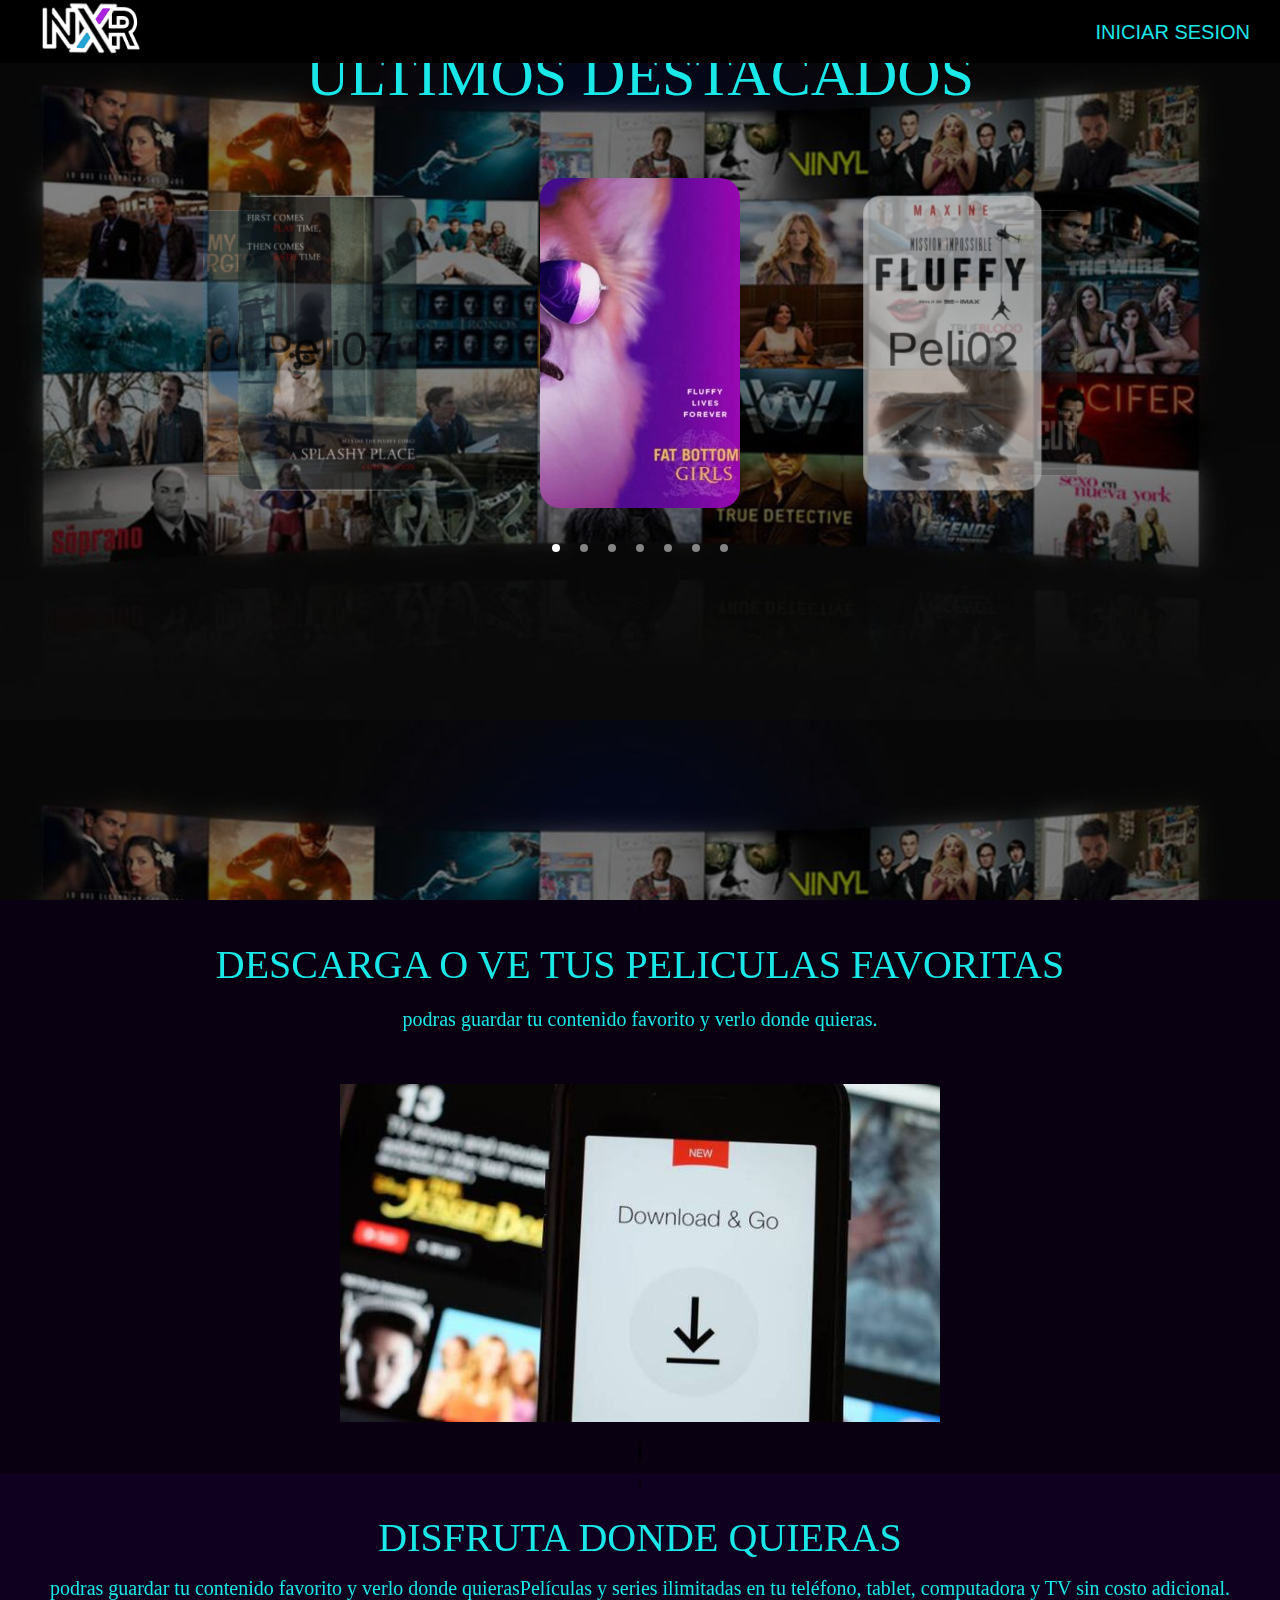
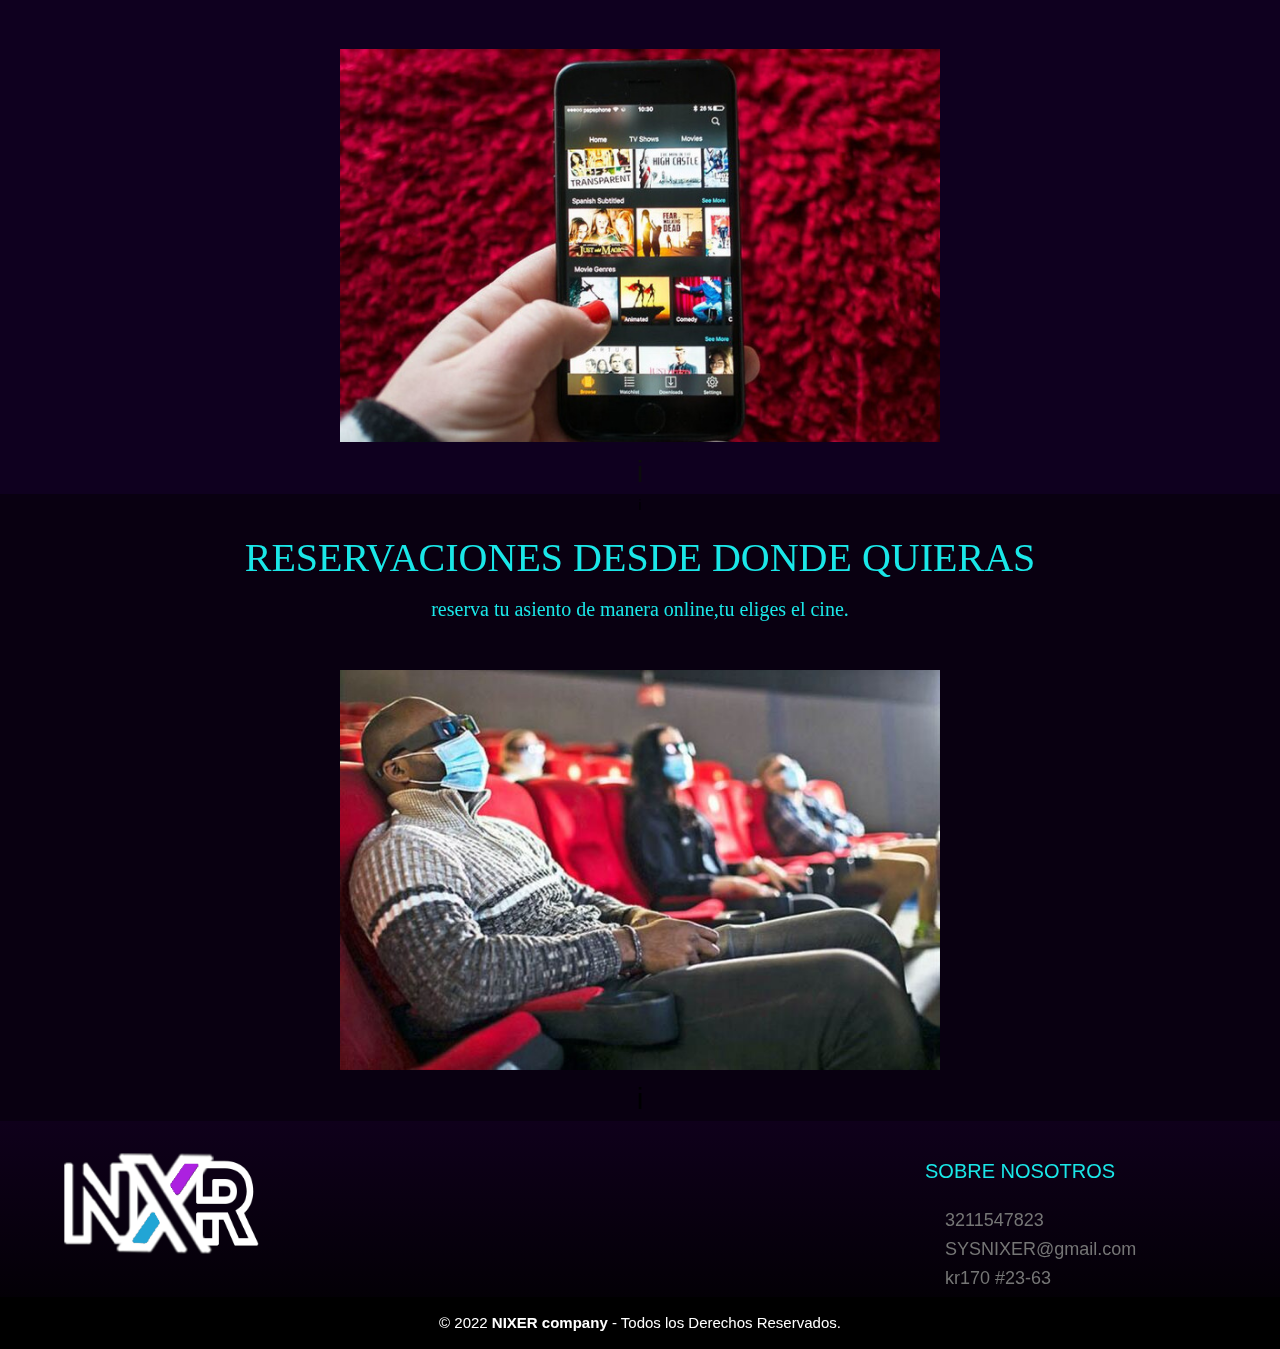
<file: index.html>
<!DOCTYPE html>
<html lang="es">
<head>
    <meta charset="UTF-8">
    <meta http-equiv="X-UA-Compatible" content="IE=edge">
    <meta name="viewport" content="width=device-width, initial-scale=1.0">

    <link rel="stylesheet" href="https://cdnjs.cloudflare.com/ajax/libs/materialize/1.0.0/css/materialize.min.css">

    <link rel="stylesheet" href="css/style.css">
    <title>nixer</title>

</head>
<body>
 <div id="contenedor">

    <div class="head">
         <div class="logo">
             <a href="./index.html"><img src="img/logo 1.png" class="logo" alt=""></a>
         </div>
         <div class="menu">
             <a href="login.html">Iniciar Sesion</a>
         </div>
     </div>
    <section class="content header">
        <div class="container">
            <div class="row">
                <div class="col s12">
                    <h1 class="title">Ultimos destacados</h1>

                    <div class="carousel">
                        <div class="carousel-item">
                            <img src="img/001.jpg" alt="">
                        </div>

                        <div class="carousel-item">
                            <h2 class="subtitle">Peli02</h2>
                            <img src="img/002.jpg" alt="">
                        </div>

                        <div class="carousel-item">
                            <h2 class="subtitle">Peli03</h2>
                            <img src="img/003.jpg" alt="">
                        </div>

                        <div class="carousel-item">
                            <h2 class="subtitle">Peli04</h2>
                            <img src="img/004.jpg" alt="">
                        </div>

                        <div class="carousel-item">
                            <h2 class="subtitle">Peli05</h2>
                            <img src="img/005.jpg" alt="">
                        </div>

                        <div class="carousel-item">
                            <h2 class="subtitle">Peli06</h2>
                            <img src="img/006.jpg" alt="">
                        </div>

                        <div class="carousel-item">
                            <h2 class="subtitle">Peli07</h2>
                            <img src="img/007.jpg" alt="">
                        </div>
                    </div>
                </div>
            </div>
        </div>
    </section>
     <section class="contentI">
         <div class="content1">
            <h7 class="espacio">i</h7>
            <h3 class="subtitlediv1">descarga o ve tus peliculas favoritas</h3>
             <p class="textdiv1">
                 podras guardar tu contenido favorito y verlo donde quieras.
             </p>
             <div class="imdiv1">
                 <img src=" img/1522145264_385312_1522145420_noticia_normal_recorte1.jpg">
                 
             </div>
             <div>
                 <h7 class="espacio21">i</h7>
             </div>
         </div>
     </section>

     <section class="contentI2">
     <div class="content2">
         <h7 class="espacio2">i</h7>
         <h3 class="subtitlediv2">Disfruta donde quieras</h3>
         <h2 class="textdiv2">
             podras guardar tu contenido favorito y verlo donde quierasPelículas y series ilimitadas en tu teléfono, tablet, computadora y TV sin costo adicional.
         </h2>
            <div class="imdiv2">
              <img src="./img/ve%20donde%20quieras.jpg">
            </div>
            <div>
                <h7 class="espacio31">i</h7>
            </div>
     </div>

     </section>

     <section class="contentI3">
     <div class="content3">
         <h7 class="espacio3">i</h7>
         <h3 class="subtitlediv3">reservaciones desde donde quieras</h3>
         <h2 class="textdiv3">
             reserva tu asiento de manera online,tu eliges el cine.
         </h2>
         <div class="imdiv3">
              <img src=" img/reser.jpg">
         </div>
         <div>
             <h7 class="espacio41">i</h7>
         </div>
     </div>

     <footer class="pie-pagina">
         <div class="grupo-1">
             <div class="box">
                 <figure>
                     <a href="#">
                         <img src="img/logo 1.png" alt="Logo de SLee Dw">
                     </a>
                 </figure>
             </div>
             <div class="box">
                 <h2>SOBRE NOSOTROS</h2>
                 <p>3211547823</p>
                 <p>SYSNIXER@gmail.com</p>
                 <p>kr170 #23-63</p>
             </div>
         </div>
         <div class="grupo-2">
             <small>&copy; 2022 <b>NIXER company</b> - Todos los Derechos Reservados.</small>
         </div>
     </footer>


    <script src="https://cdnjs.cloudflare.com/ajax/libs/materialize/1.0.0/js/materialize.min.js"></script>

    <script src="js/main.js"></script>
</div>

</body>
</html>
</file>
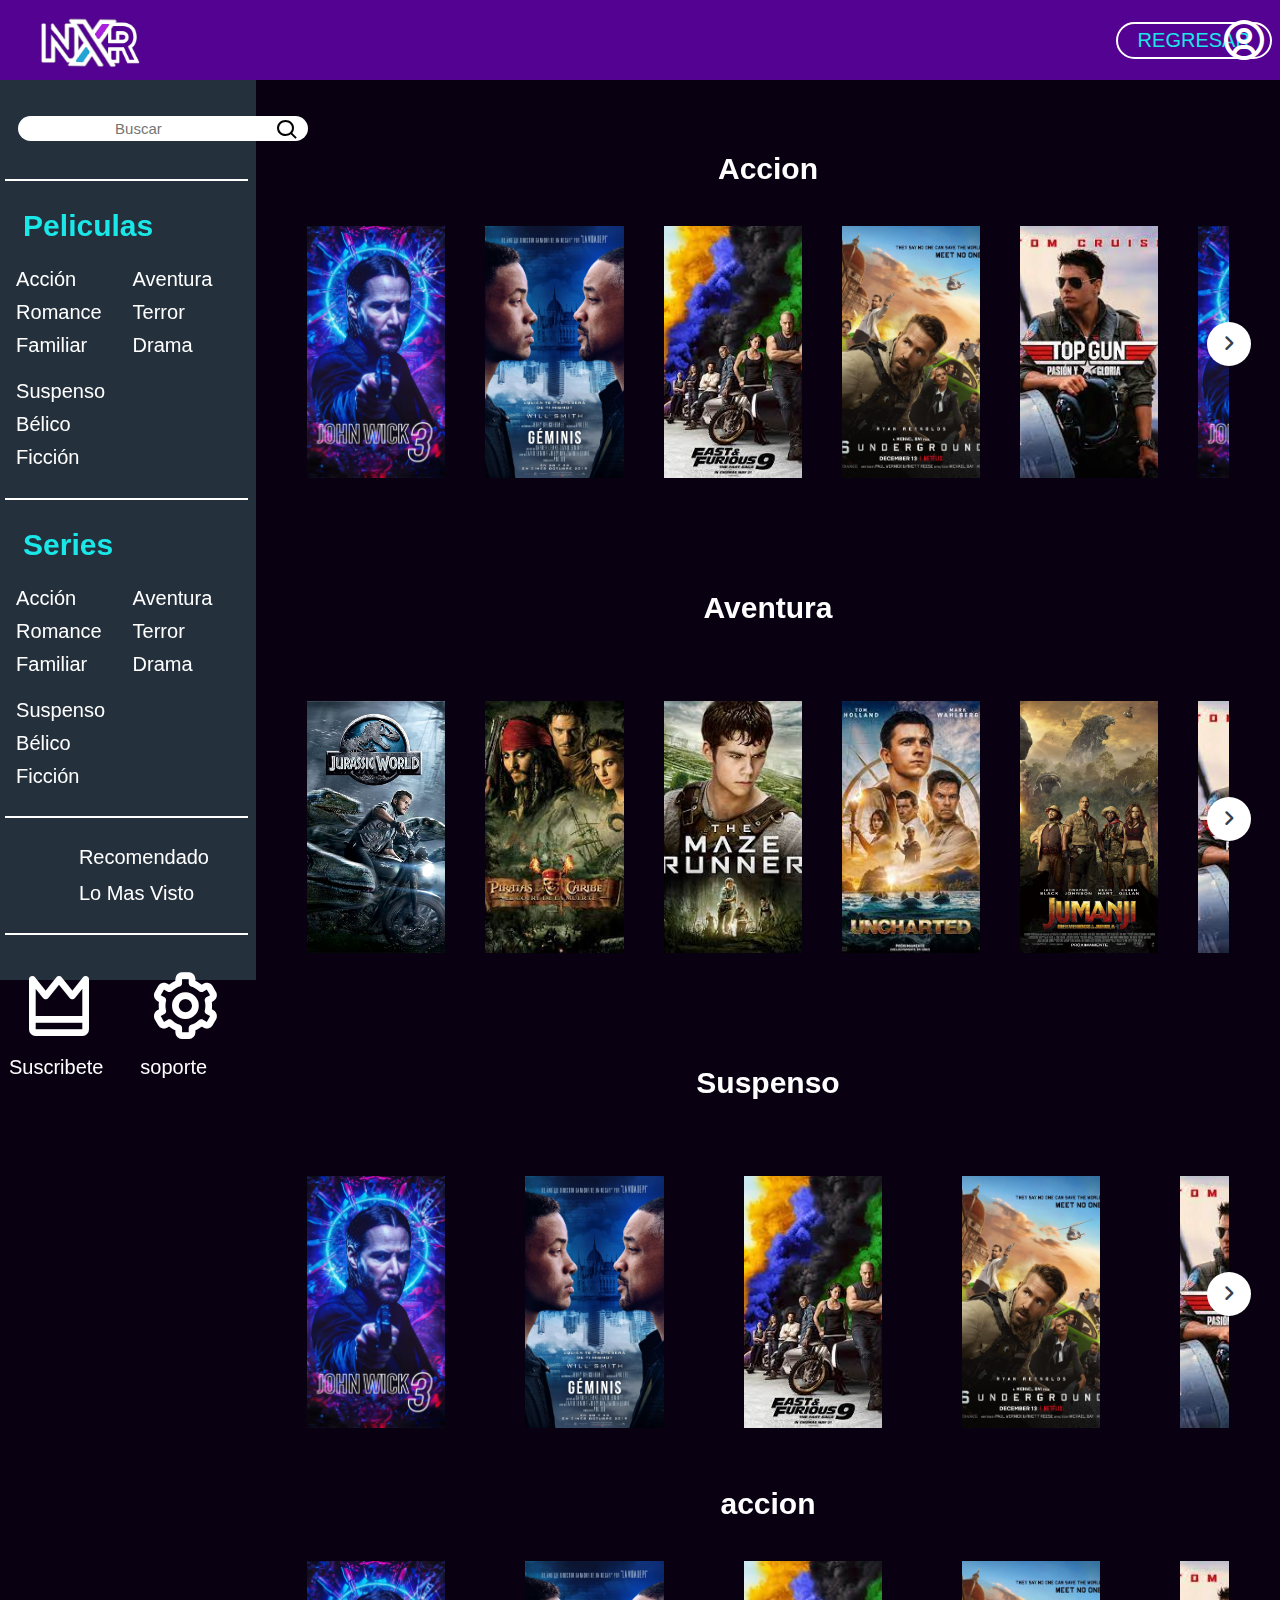
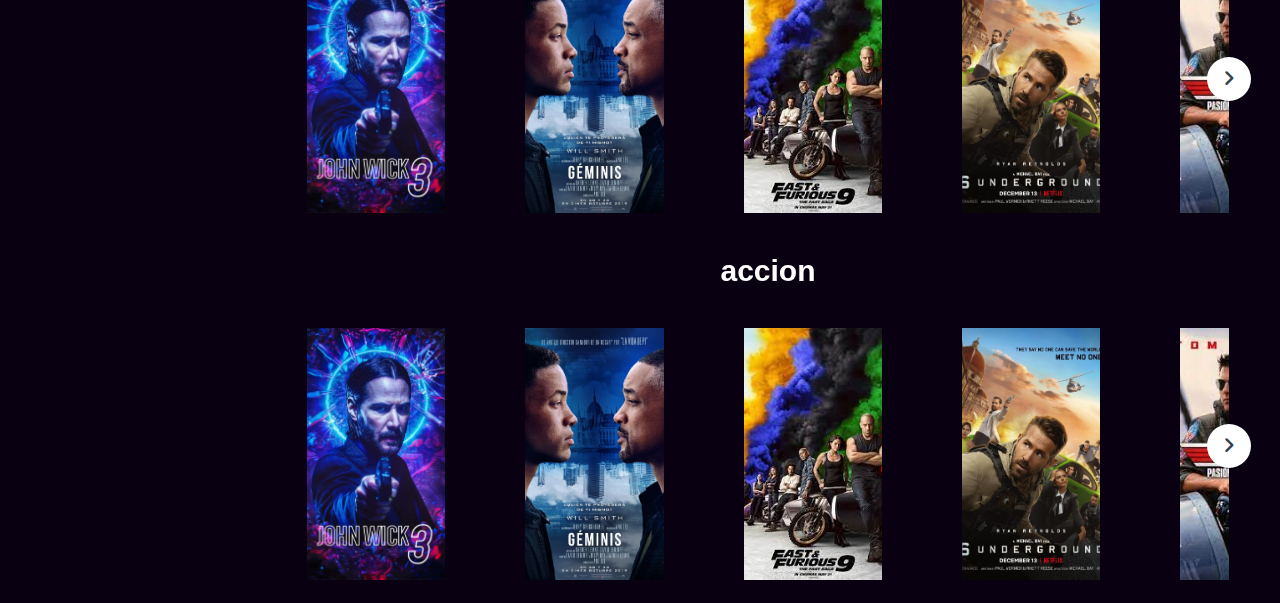
<file: contenido.html>
<!DOCTYPE html>
<html lang="en">
<head>
    <meta charset="UTF-8">
    <meta http-equiv="X-UA-Compatible" content="IE=edge">
    <meta name="viewport" content="width=device-width, initial-scale=1.0">
    <title>Contenido</title>
    <link rel="stylesheet" href="css/contenido.css">
    <link href='https://unpkg.com/boxicons@2.1.4/css/boxicons.min.css' rel='stylesheet'>
    <link rel="stylesheet" href="https://cdnjs.cloudflare.com/ajax/libs/font-awesome/6.2.0/css/all.min.css">
    <script src="js/carrusel.js" defer></script>
</head>
<body>
    <div class="head">
        <div class="logo">
            <a href="#"><img class="logi"  src="img/logoem.png" alt=""></a>
        </div>
        <div class="menu1">
            <a  class="ini ini1"  href="dashboard.html">regresar</a>
        </div>
        <div>
            <a href="#"><i class='bx bx-user-circle bx-lg perfil'></i></a>
        </div>
    </div>
    <div class="menu">
        <nav class="nav">
            <br>
            <br>
            <div class="search">
                <input type="search"
                placeholder="Buscar ">
                <i class='bx bx-search bx-sm enter'></i>
            </div>
            <br>
            <div class="peliculas">
                <br>
                <h4>Peliculas</h4>
                <ul class="categoriaspe">
                    <li class="list-peliculas"><a href="#accion">Acción</a></li>
                    <li class="list-peliculas"><a href="#">Romance</a></li>
                    <li class="list-peliculas"><a href="#">Familiar</a></li>
                </ul>
                <ul class="categoriaspe">
                    <li class="list-peliculas"><a href="#aventura">Aventura</a></li>
                    <li class="list-peliculas"><a href="#">Terror</a></li>
                    <li class="list-peliculas"><a href="#">Drama</a></li>
                </ul>
                <ul class="categoriaspe">
                    <li class="list-peliculas"><a href="#suspenso">Suspenso</a></li>
                    <li class="list-peliculas"><a href="#">Bélico</a></li>
                    <li class="list-peliculas"><a href="#">Ficción</a></li>
                </ul>
                
            </div>
            <div class="series">
                <br>
                <h4>Series</h4>
                <ul class="categoriase">
                    <li class="list-series"><a href="500.html">Acción</a></li>
                    <li class="list-series"><a href="#">Romance</a></li>
                    <li class="list-series"><a href="#">Familiar</a></li>
                </ul>
                <ul class="categoriase">
                    <li class="list-series"><a href="#">Aventura</a></li>
                    <li class="list-series"><a href="#">Terror</a></li>
                    <li class="list-series"><a href="#">Drama</a></li>
                </ul>
                <ul class="categoriase">
                    <li class="list-series"><a href="#">Suspenso</a></li>
                    <li class="list-series"><a href="#">Bélico</a></li>
                    <li class="list-series"><a href="#">Ficción</a></li>
                </ul>
            </div>
            <div class="recomendado">
                <ul class="recomendlist">
                    <br>
                    <li class="list-reco"><a href="#">Recomendado</a></li>
                    <li class="list-reco"><a href="#">Lo Mas Visto</a></li>
                    <br>
                </ul>
            </div>
            <div class="mod">
            <div class="seccion">
                <a href="#"><i class='bx bx-crown sub'></i></a>
                <p>Suscribete</p>
            </div>
            <div class="seccion">
                <a href="#"><i class='bx bx-cog sop'></i></a>
                <p>soporte</p>
            </div>
        </div>
        </nav>
    </div>
    <div class="contenidope">
        <i id="accion"></i>
        <br><br><br><br>
        <h5>Accion</h5>
        <div class="wrapper">
            <i id="left" class="fa-solid fa-angle-left"></i>
            <div class="carrusel">
                <a href="reproductor.html"><img src="img/jw.jpg" alt="img" draggable="false"></a>
                <a href="404.html"><img src="img/g.jpg" alt="img" draggable="false"></a>
                <a href="#"><img src="img/rf9.jpg" alt="img" draggable="false"></a>
                <a href="#"><img src="img/e6.jpg" alt="img" draggable="false"></a>
                <a href="#"><img src="img/tp.jpg" alt="img" draggable="false"></a>
                <a href="#"><img src="img/jw.jpg" alt="img" draggable="false"></a>
                <a href="#"><img src="img/g.jpg" alt="img" draggable="false"></a>
                <a href="#"><img src="img/rf9.jpg" alt="img" draggable="false"></a>
            </div>
            <i id="right" class="fa-solid fa-angle-right"></i>
        </div>
        <i id="aventura"></i>
        <br><br><br><br><br>
        <h5>Aventura</h5><br><br>
        <div class="wrapper2">
            <i id="left" class="fa-solid fa-angle-left"></i>
            <div class="carrusel2">
                <a href="#"><img src="img/jwo.jpg" alt="img" draggable="false"></a>
                <a href="#"><img src="img/pc.jpg" alt="img" draggable="false"></a>
                <a href="#"><img src="img/tmr1.jpg" alt="img" draggable="false"></a>
                <a href="#"><img src="img/un.jpg" alt="img" draggable="false"></a>
                <a href="#"><img src="img/jm.jpg" alt="img" draggable="false"></a>
                <a href="#"><img src="img/tp.jpg" alt="img" draggable="false"></a>
                <a href="#"><img src="img/jwo.jpg" alt="img" draggable="false"></a>
                <a href="#"><img src="img/jm.jpg" alt="img" draggable="false"></a>
            </div>
            <i id="right" class="fa-solid fa-angle-right"></i>
        </div>
        <i id="suspenso"></i>
        <br><br><br><br><br>
        <h5>Suspenso</h5><br><br>
        <div class="wrapper">
            <i id="left" class="fa-solid fa-angle-left"></i>
            <div class="carrusel">
                <a href="#"><img src="img/jw.jpg" alt="img" draggable="false"></a>
                <a href="#"></a><img src="img/g.jpg" alt="img" draggable="false"></a>
                <a href="#"></a><img src="img/rf9.jpg" alt="img" draggable="false"></a>
                <a href="#"></a><img src="img/e6.jpg" alt="img" draggable="false"></a>
                <a href="#"></a><img src="img/tp.jpg" alt="img" draggable="false"></a>
                <a href="#"></a><img src="img/jw.jpg" alt="img" draggable="false"></a>
                <a href="#"></a><img src="img/g.jpg" alt="img" draggable="false"></a>
                <a href="#"></a><img src="img/rf9.jpg" alt="img" draggable="false"></a>
            </div>
            <i id="right" class="fa-solid fa-angle-right"></i>
        </div>
        <br>
        <br>
        <h5>accion</h5>
        <div class="wrapper">
            <i id="left" class="fa-solid fa-angle-left"></i>
            <div class="carrusel">
                <a href="#"><img src="img/jw.jpg" alt="img" draggable="false"></a>
                <a href="#"></a><img src="img/g.jpg" alt="img" draggable="false"></a>
                <a href="#"></a><img src="img/rf9.jpg" alt="img" draggable="false"></a>
                <a href="#"></a><img src="img/e6.jpg" alt="img" draggable="false"></a>
                <a href="#"></a><img src="img/tp.jpg" alt="img" draggable="false"></a>
                <a href="#"></a><img src="img/jw.jpg" alt="img" draggable="false"></a>
                <a href="#"></a><img src="img/g.jpg" alt="img" draggable="false"></a>
                <a href="#"></a><img src="img/rf9.jpg" alt="img" draggable="false"></a>
            </div>
            <i id="right" class="fa-solid fa-angle-right"></i>
        </div>
        <br>
        <h5>accion</h5>
        <div class="wrapper">
            <i id="left" class="fa-solid fa-angle-left"></i>
            <div class="carrusel">
                <a href="#"><img src="img/jw.jpg" alt="img" draggable="false"></a>
                <a href="#"></a><img src="img/g.jpg" alt="img" draggable="false"></a>
                <a href="#"></a><img src="img/rf9.jpg" alt="img" draggable="false"></a>
                <a href="#"></a><img src="img/e6.jpg" alt="img" draggable="false"></a>
                <a href="#"></a><img src="img/tp.jpg" alt="img" draggable="false"></a>
                <a href="#"></a><img src="img/jw.jpg" alt="img" draggable="false"></a>
                <a href="#"></a><img src="img/g.jpg" alt="img" draggable="false"></a>
                <a href="#"></a><img src="img/rf9.jpg" alt="img" draggable="false"></a>
            </div>
            <i id="right" class="fa-solid fa-angle-right"></i>
        </div>
    </div>
</body>
</html>
</file>
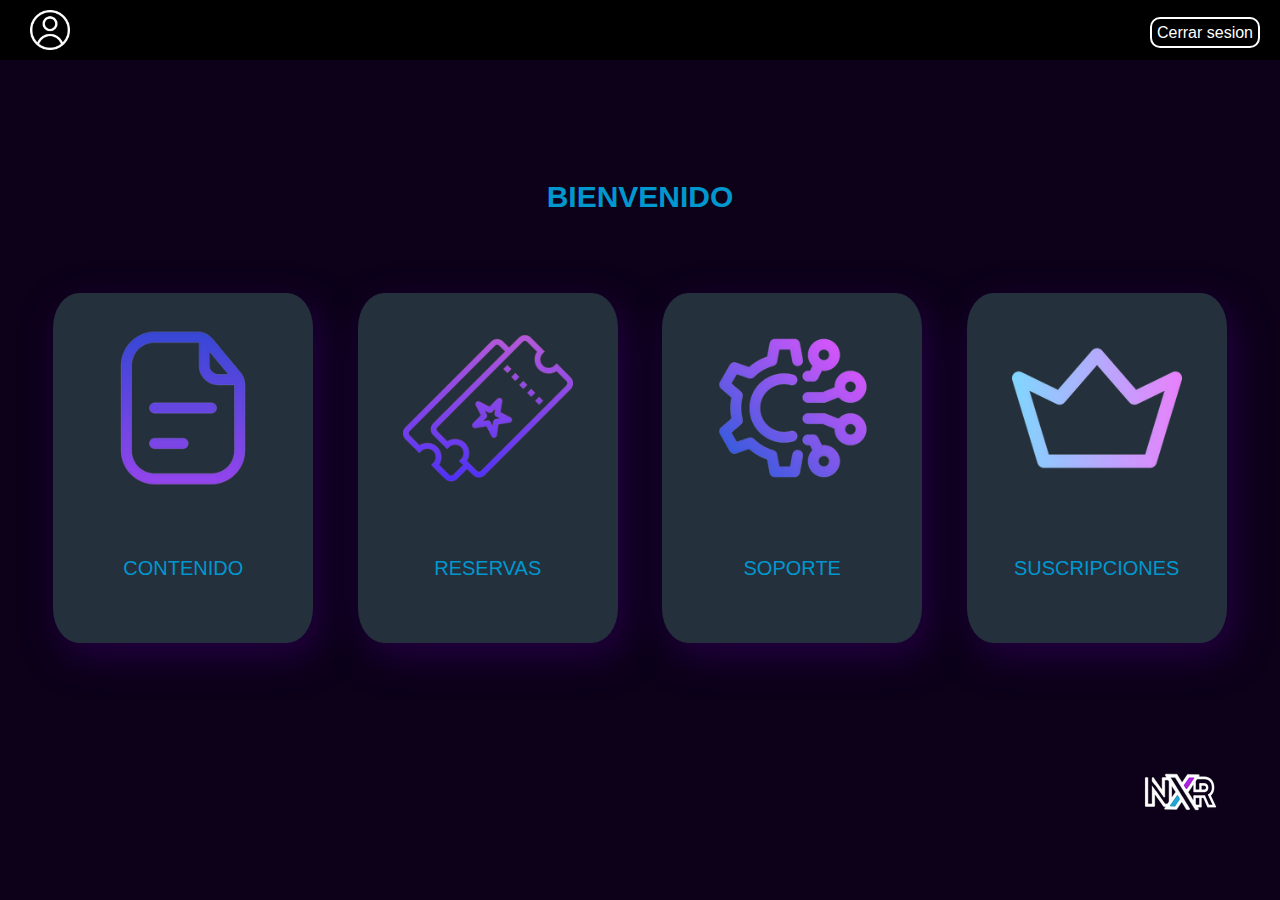
<file: dashboard.html>
<!DOCTYPE html>
<html lang="en">
<head>
    <meta charset="UTF-8">
    <meta http-equiv="X-UA-Compatible" content="IE=edge">
    <meta name="viewport" content="width=device-width, initial-scale=1.0">
    <link rel="stylesheet" href="css/dashboard.css">
    <title>Contenido</title>
</head>
<body>
    <div class="box1">
        <img src="img/usuario.png">
        <!-- conexion del nombre con la base de datos-->
        <div class="back">
                <a href="index.html">Cerrar sesion</a>
        </div>
    </div>
    
    <div class="menu">
        <h2>BIENVENIDO</h2><br><br><br>
        <div class="categorias">
            <a href="contenido.php"><img src="img/categorias.webp"></a>
            <p>CONTENIDO</p>
        </div>
        <div class="reservas">       
            <a href="/php/contadmin.php"><img src="img/reservas.webp"></a>
            <p>RESERVAS</p>
        </div>
        <div class="soporte">
            <a href="soporteusuario.html"><img src="img/soporte.webp"></a>
            <p>SOPORTE</p>
        </div>
        <div class="vip">
            <a href="suscripcion.html"><img src="img/vip.webp" ></a>
            <p>SUSCRIPCIONES</p>
        </div>
    </div>
    <footer>
        <img src="img/logo.webp" alt="">
    </footer>
</body>
</html>
</file>
<file: css/style.css>
/* Reinicio de padding de la página */
*{
    margin: 0;
    padding: 0;
    border: 0;
    font-size: 100%;
    vertical-align: baseline;
    box-sizing: border-box;
}
body::-webkit-scrollbar{
    width: 5px;
    background: black;
}
body::-webkit-scrollbar-thumb {
    background: #1ae7e8;
    border-radius: 10px;
}
/* cuerpo de la página */
body {
    backdrop-filter: brightness(50%);
    background: url("../img/pelisf.jpg");
    background-size: contain;
    font-family: sans-serif;

}

/* clase head*/
.head {
    display: flex;
    align-items: center;
    justify-content: space-between;
    height: 63px;
    background: #000000;
    position: fixed;
    width: 100%;
    z-index: 100;
}
/* clase menu*/
.menu{
    display: flex;
    background: none;
    position: relative;
    margin-right: 10px;
}

/* clase logo -> a*/
.logo a {
    width: 10px;
    height: 10px;
    margin-left: 40px;
}
/*imagen del nixer*/
.logo{
    border-style: none;
    width: 100px;
}

img {
    border-style: none;
    width: 600px;
}

/* clase menu -> a*/
.menu a {
    display: block;
    padding: 20px 20px;
    color: #1ae7e8;
    text-decoration: none;
    text-transform: uppercase;
    font-size: 20px;
}

/* clase menu -> a(animación de puesta sobre el cursor) */
.menu a:hover {
    background: #190038;
    border-bottom-right-radius: 25px;
    border-bottom-left-radius: 25px;
    animation: mymove 1s infinite;
}


@keyframes mymove {
    50% {background-color: #270057;}
}

/* clase header ajustar el inicio del contenido*/
.header {
    display: flex;
    justify-content: center;
    align-items: center;
    height: 100vh !important;
}

/* organización del contenido */
.content {
    height: 50px;
    display: flow;
    flex-direction: column;
    justify-content: center;
    align-items: center;
}

/* estilo de la clase title */
.title {
    text-align:center;
    margin-bottom: 20px;
    font-size: 60px;
    font-weight: 300;
    text-transform: uppercase;
    color: #1ae7e8;
    font-family: fantasy;
}

/* estilo del texto */
p {
    margin-bottom: 10px;
    font-size: 18px;
    color: #1ae7e8;
    padding: 0 20px;
}

/* estilo del carousel */

.carousel {
    min-height: 430px;
}

.carousel .carousel-item {
    display: flex;
    flex-direction: column;
    justify-content: center;
    align-items: center;
    user-select: none;
    width: 200px;
    height: 330px;
}

.carousel .carousel-item img {
    width: 100%;
    height: 100%;
    object-fit: cover;
    position: absolute;
    top: 0;
    left: 0;
    z-index: -1;
    border-radius: 20px;
}

.carousel .indicators .indicator-item {
    border-radius: 100%;
    margin: 0 10px;
}
/*division pagina 1 descargar*/
.contentI{
    background-color: #090011;
    justify-content: center;
    text-align: center;
}
.content1{
    width: auto;
    height: auto;

}
.subtitlediv1{
    margin-top: 20px;
    font-variant: contextual;
    color: #1ae7e8;
    text-align: center;
    font-family: fantasy;
    text-transform: uppercase;
    font-size: 40px;
}
.textdiv1{
    margin-top: 10px;
    font-family: Corbel;
    justify-content: center;
    text-align:center;
    font-size: 20px;
}
.imdiv1{
    margin-top: 50px;
}
.espacio21{
    margin-top: 10px;
    font-size: 30px;

}
/*division pagina 2*/
.contentI2{
    display: flex;
    background-color: #0f001f;
    flex-direction: column;
    justify-content: center;
    text-align: center;
    align-items: center;

}
.content2{
    width: auto;
    height: auto;

}
.subtitlediv2{
    margin-top: 20px;
    font-variant: contextual;
    color: #1ae7e8;
    font-family: fantasy;
    text-transform: uppercase;
    font-size: 40px;
}
.textdiv2{
    color: #1ae7e8;
    margin-top: 10px;
    font-family: Corbel;
    justify-content: center;
    font-size: 20px;
}
.imdiv2{

    margin-top: 50px;
}
.espacio31{
    color: #0c0c0c;
    margin-top: 10px;
    font-size: 30px;

}
/*division pagina 3*/
.contentI3{
    display: flex;
    background-color: #090011;
    flex-direction: column;
    justify-content: center;
    text-align: center;
    align-items: center;

}
.content3{
    width: auto;
    height: auto;

}
.subtitlediv3{
    margin-top: 20px;
    font-variant: contextual;
    color: #1ae7e8;
    font-family: fantasy;
    text-transform: uppercase;
    font-size: 40px;
}
.textdiv3{
    width: inherit;
    color: #1ae7e8;
    margin-top: 10px;
    font-family: Corbel;
    justify-content: center;
    font-size: 20px;
}
.imdiv3{
    margin-top: 50px;
}
.espacio41{
    color: #000001;
    margin-top: 10px;
    font-size: 30px;

}
/*:::::Pie de Pagina*/
.pie-pagina{
    width: 100%;
    background:linear-gradient(#0f001b, #000000);
}
.pie-pagina .grupo-1{
    width: 100%;
    max-width: 1200px;
    margin: auto;
    display:grid;
    grid-template-columns: repeat(2, 1fr);
    grid-gap:570px;
    padding: 3px 0px;
}
.pie-pagina .grupo-1 .box figure{
    width: 50%;
    height: 80%;
    display: flex;
    justify-content: center;
    align-items: center;
}
.pie-pagina .grupo-1 .box figure img{
    width: 200px;
}
.pie-pagina .grupo-1 .box h2{
    color: #1ae7e8;
    text-align: left;
    margin-bottom: 25px;
    font-size: 20px;
}
.pie-pagina .grupo-1 .box p{
    color: #757575;
    margin-bottom: 2px;
    text-align: left;
}
.pie-pagina .grupo-2{
    background-color: #000000;
    padding: 15px 10px;
    text-align: center;
    color: #fff;
}
.pie-pagina .grupo-2 small{
    font-size: 15px;
}
@media screen and (max-width:800px){
    .pie-pagina .grupo-1{
        width: 90%;
        grid-template-columns: repeat(1, 1fr);
        grid-gap:30px;
        padding: 35px 0px;
    }
}
</file>
<file: css/contenido.css>
*{
    margin: 0;
    padding: 0;
}

body{
    font-family: sans-serif;
    color: white;
    background: #090011;
}

.head {
    display: flex;
    align-items: center;
    justify-content: space-between;
    background: #540292;
    width: 100%;
    height: 80px;
    z-index: 100;
    position: fixed;
}

.menu1 {
    display: flex;
    background: none;
    position: absolute;
    left: 87%;
}

.logo a {
    text-decoration: none;
    color: #1ae7e8;
    text-transform: uppercase;
    margin-left: 40px;
    font-size: 25px;
}

.logi{
    width: 100px;
    height: 60px;
}

.perfil{
    width: 50px;
    height: 60px;
    color: white;
    position: absolute;
    right: 10px;
    top: 20%;
}

.menu1 a {
    display: block;
    padding: 5px 20px;
    color: #1ae7e8;
    text-decoration: none;
    text-transform: uppercase;
    font-size: 20px;
}

.ini {
    border-radius: 25px;
    border: none;
    color: rgb(255, 255, 255);
    padding: 5px 20px;
    text-align: center;
    display: inline-block;
    font-size: 20px;
    margin: 4px 2px;
    -webkit-transition-duration: 0.4s; /* Safari */
    transition-duration: 0.4s;
    cursor: pointer;
    text-decoration: none;
    text-transform: uppercase;
}

.ini1 {
    background-color: transparents; 
    color: rgb(255, 255, 255); 
    border: 2px solid #ffffff;
}

.ini1:hover {
    background: linear-gradient(80deg,#1eb3e9, #7943db);
    color: rgb(255, 255, 255);
    border: 2px solid #0097Cf;
}

.menu {
    width: 20%;
    height: 100vh;
    background-color: #24303c;
    display: inline-block;
    position: fixed;
    top: 80px;
}

.menu .search {
    width: 280px;
    height: 25px;
    background-color: white;
    border-radius: 30px;
    margin-left: 18px;
    display: flex;
    justify-content: space-between;
    padding: 0px 5px;
}

.menu input{
    
    text-align: center;
    width: 280px;
    border: none;
    outline: none;
    background: none;
    font-size: 15px;
}

.menu .search .enter{
    color: black;
    margin: 3px;
}

.menu h4 {
    color: #1ae7e8;
    margin-left: 18px;
    margin-top: 10px;
    margin-bottom: 10px;
    font-size: 30px;
}

.menu .peliculas {
    width: 95%;
    height: 5%;
    margin-top: 8%;
    margin-left: 2%;
    border-top: 2px solid white;
}

.menu .peliculas .categoriaspe{
    display: inline-block;
    margin: 5px;
}

.menu .peliculas .list-peliculas{
    margin: 3px;
    padding: 3px;
    width: 90px;
    height: 20px;
    margin-top: 7px;
    display: list-item;
    list-style: none;
    border-radius: 10%;
}

.menu .peliculas a{
    text-decoration: none;
    color: white;
    font-size: 20px;
}

.menu .peliculas .list-peliculas:hover{
    background-color: #161e25;
}

.menu .series {
    width: 95%;
    height: 5%;
    margin-left: 2%;    
    margin-top: 8%;
    border-top: 2px solid white;
}

.menu .series .categoriase{
    display: inline-block;
    margin: 5px;
}

.menu .series .list-series{
    margin: 3px;
    padding: 3px;
    width: 90px;
    height: 20px;
    margin-top: 7px;
    display: list-item;
    list-style: none;
    border-radius: 10%;
}

.menu .series a{
    text-decoration: none;
    color: white;
    font-size: 20px;
}

.menu .series .list-series:hover{
    background-color: #161e25;
}

.menu .recomendado {
  width: 95%;
  height: 5%;
  margin-left: 2%;    
  margin-top: 8%;
  border-top: 2px solid white;
  border-bottom: 2px solid white ;
}

.menu .recomendado .recomendlis{
  display: inline-block;
  margin: 5px;
}

.menu .recomendado .list-reco{
  margin: 10px;
  padding: 3px;
  width: 200px;
  height: 20px;
  margin-top: 7px;
  display: list-item;
  list-style: none;
  border-radius: 10%;
  position: relative;
  left: 25%;
}

.menu .recomendado a{
  text-decoration: none;
  color: white;
  font-size: 20px;
}

.menu .recomendado .list-reco:hover{
  background-color: #161e25;
}

.menu .mod {
  text-align: center;
}

.menu .seccion {
  margin: 40px;
  width: 30%;
  height: 20%;
  margin-left: 2%;    
  margin-top: 8%;
  display: inline-block;
}

.menu .seccion p{
  color: #fff;
  font-size: 20px;
}

.sub {
  margin: 10px;
  color: #fff;
  font-size: 80px;
}

.sop {
  margin: 10px;
  color: #fff;
  font-size: 80px;
}


.contenidope{
    width: 80%;
    height: 100vh;
    text-align: center;
    position: relative;
    left: 20%;
    top: 80px;
}

.contenidope h5 {
font-size: 30px;
color: #fff;
}

/*.contenidope div{
    width: 90%;
    height: 40%;
    margin-left: 5%;
    margin-top: 2%;
}

.contenidope div h5 {
    color: white;
    margin-bottom: 2%;
    font-size: 20px;
}

.contenidope .carrusel img {
    width: 15%;
    height: 65%;
    border-radius: 10px;
    margin: 2%;
}*/

.wrapper{
    width: 90%;
    height: 35%;
    margin-left: 5%;
    display: flex;
    position: relative;
}

.wrapper i{
    top: 50%;
    height: 44px;
    width: 44px;
    color: #343F4F;
    cursor: pointer;
    font-size: 1.15rem;
    position: absolute;
    text-align: center;
    line-height: 44px;
    background: #fff;
    border-radius: 50%;
    transform: translateY(-50%);
    transition: transform 0.1s linear;
  }
  .wrapper i:active{
    transform: translateY(-50%) scale(0.9);
  }
  .wrapper i:hover{
    background: #f2f2f2;
  }
  .wrapper i:first-child{
    left: -22px;
    display: none;
  }
  .wrapper i:last-child{
    right: -22px;
  }
  .wrapper .carrusel{
    font-size: 0px;
    cursor: pointer;
    overflow: hidden;
    white-space: nowrap;
    scroll-behavior: smooth;
  }
  .carrusel.dragging{
    cursor: grab;
    scroll-behavior: auto;
  }
  .carrusel.dragging img{
    pointer-events: none;
  }
  .carrusel img{
    height: 80%;
    object-fit: cover;
    user-select: none;
    margin-left: 14px;
    width: 15%;
    margin: 40px;
  }
  .carrusel img:first-child{
    margin-left: 0px;
  }

  /*---------------------------------*/

  .wrapper2{
    width: 90%;
    height: 35%;
    margin-left: 5%;
    display: flex;
    position: relative;
}

.wrapper2 i{
    top: 50%;
    height: 44px;
    width: 44px;
    color: #343F4F;
    cursor: pointer;
    font-size: 1.15rem;
    position: absolute;
    text-align: center;
    line-height: 44px;
    background: #fff;
    border-radius: 50%;
    transform: translateY(-50%);
    transition: transform 0.1s linear;
  }
  .wrapper2 i:active{
    transform: translateY(-50%) scale(0.9);
  }
  .wrapper2 i:hover{
    background: #f2f2f2;
  }
  .wrapper2 i:first-child{
    left: -22px;
    display: none;
  }
  .wrapper2 i:last-child{
    right: -22px;
  }
  .wrapper2 .carrusel2{
    font-size: 0px;
    cursor: pointer;
    overflow: hidden;
    white-space: nowrap;
    scroll-behavior: smooth;
  }
  .carrusel2.dragging{
    cursor: grab;
    scroll-behavior: auto;
  }
  .carrusel2.dragging img{
    pointer-events: none;
  }
  .carrusel2 img{
    height: 80%;
    object-fit: cover;
    user-select: none;
    margin-left: 14px;
    width: 15%;
    margin: 40px;
  }
  .carrusel2 img:first-child{
    margin-left: 0px;
  }

    /*---------------------------------*/

  .wrapper3 {
    width: 90%;
    height: 35%;
    margin-left: 5%;
    display: flex;
    position: relative;
}

.wrapper3 i{
    top: 50%;
    height: 44px;
    width: 44px;
    color: #343F4F;
    cursor: pointer;
    font-size: 1.15rem;
    position: absolute;
    text-align: center;
    line-height: 44px;
    background: #fff;
    border-radius: 50%;
    transform: translateY(-50%);
    transition: transform 0.1s linear;
  }
  .wrapper3 i:active{
    transform: translateY(-50%) scale(0.9);
  }
  .wrapper3 i:hover{
    background: #f2f2f2;
  }
  .wrapper3 i:first-child{
    left: -22px;
    display: none;
  }
  .wrapper3 i:last-child{
    right: -22px;
  }
  .wrapper3 .carrusel3{
    font-size: 0px;
    cursor: pointer;
    overflow: hidden;
    white-space: nowrap;
    scroll-behavior: smooth;
  }
  .carrusel3.dragging{
    cursor: grab;
    scroll-behavior: auto;
  }
  .carrusel3.dragging img{
    pointer-events: none;
  }
  .carrusel3 img{
    height: 80%;
    object-fit: cover;
    user-select: none;
    margin-left: 14px;
    width: 15%;
    margin: 40px;
  }
  .carrusel3 img:first-child{
    margin-left: 0px;
  }

      /*---------------------------------*/

  .wrapper4{
    width: 90%;
    height: 35%;
    margin-left: 5%;
    display: flex;
    position: relative;
}

.wrapper4 i{
    top: 50%;
    height: 44px;
    width: 44px;
    color: #343F4F;
    cursor: pointer;
    font-size: 1.15rem;
    position: absolute;
    text-align: center;
    line-height: 44px;
    background: #fff;
    border-radius: 50%;
    transform: translateY(-50%);
    transition: transform 0.1s linear;
  }
  .wrapper4 i:active{
    transform: translateY(-50%) scale(0.9);
  }
  .wrapper4 i:hover{
    background: #f2f2f2;
  }
  .wrapper4 i:first-child{
    left: -22px;
    display: none;
  }
  .wrapper4 i:last-child{
    right: -22px;
  }
  .wrapper4 .carrusel4{
    font-size: 0px;
    cursor: pointer;
    overflow: hidden;
    white-space: nowrap;
    scroll-behavior: smooth;
  }
  .carrusel4.dragging{
    cursor: grab;
    scroll-behavior: auto;
  }
  .carrusel4.dragging img{
    pointer-events: none;
  }
  .carrusel4 img{
    height: 80%;
    object-fit: cover;
    user-select: none;
    margin-left: 14px;
    width: 15%;
    margin: 40px;
  }
  .carrusel4 img:first-child{
    margin-left: 0px;
  }

  /*---------------------------------*/

  .wrapper5{
    width: 90%;
    height: 35%;
    margin-left: 5%;
    display: flex;
    position: relative;
}

.wrapper5 i{
    top: 50%;
    height: 44px;
    width: 44px;
    color: #343F4F;
    cursor: pointer;
    font-size: 1.15rem;
    position: absolute;
    text-align: center;
    line-height: 44px;
    background: #fff;
    border-radius: 50%;
    transform: translateY(-50%);
    transition: transform 0.1s linear;
  }
  .wrapper5 i:active{
    transform: translateY(-50%) scale(0.9);
  }
  .wrapper5 i:hover{
    background: #f2f2f2;
  }
  .wrapper5 i:first-child{
    left: -22px;
    display: none;
  }
  .wrapper5 i:last-child{
    right: -22px;
  }
  .wrapper5 .carrusel5{
    font-size: 0px;
    cursor: pointer;
    overflow: hidden;
    white-space: nowrap;
    scroll-behavior: smooth;
  }
  .carrusel5.dragging{
    cursor: grab;
    scroll-behavior: auto;
  }
  .carrusel5.dragging img{
    pointer-events: none;
  }
  .carrusel5 img{
    height: 80%;
    object-fit: cover;
    user-select: none;
    margin-left: 14px;
    width: 15%;
    margin: 40px;
  }
  .carrusel5 img:first-child{
    margin-left: 0px;
  }

  /*---------------------------------*/

  .wrapper6{
    width: 90%;
    height: 35%;
    margin-left: 5%;
    display: flex;
    position: relative;
}

.wrapper6 i{
    top: 50%;
    height: 44px;
    width: 44px;
    color: #343F4F;
    cursor: pointer;
    font-size: 1.15rem;
    position: absolute;
    text-align: center;
    line-height: 44px;
    background: #fff;
    border-radius: 50%;
    transform: translateY(-50%);
    transition: transform 0.1s linear;
  }
  .wrapper6 i:active{
    transform: translateY(-50%) scale(0.9);
  }
  .wrapper6 i:hover{
    background: #f2f2f2;
  }
  .wrapper6 i:first-child{
    left: -22px;
    display: none;
  }
  .wrapper6 i:last-child{
    right: -22px;
  }
  .wrapper6 .carrusel6{
    font-size: 0px;
    cursor: pointer;
    overflow: hidden;
    white-space: nowrap;
    scroll-behavior: smooth;
  }
  .carrusel6.dragging{
    cursor: grab;
    scroll-behavior: auto;
  }
  .carrusel6.dragging img{
    pointer-events: none;
  }
  .carrusel6 img{
    height: 80%;
    object-fit: cover;
    user-select: none;
    margin-left: 14px;
    width: 15%;
    margin: 40px;
  }
  .carrusel6 img:first-child{
    margin-left: 0px;
  }

  /*---------------------------------*/

  .wrapper7{
    width: 90%;
    height: 35%;
    margin-left: 5%;
    display: flex;
    position: relative;
}

.wrapper7 i{
    top: 50%;
    height: 44px;
    width: 44px;
    color: #343F4F;
    cursor: pointer;
    font-size: 1.15rem;
    position: absolute;
    text-align: center;
    line-height: 44px;
    background: #fff;
    border-radius: 50%;
    transform: translateY(-50%);
    transition: transform 0.1s linear;
  }
  .wrapper7 i:active{
    transform: translateY(-50%) scale(0.9);
  }
  .wrapper7 i:hover{
    background: #f2f2f2;
  }
  .wrapper7 i:first-child{
    left: -22px;
    display: none;
  }
  .wrapper7 i:last-child{
    right: -22px;
  }
  .wrapper7 .carrusel7{
    font-size: 0px;
    cursor: pointer;
    overflow: hidden;
    white-space: nowrap;
    scroll-behavior: smooth;
  }
  .carrusel7.dragging{
    cursor: grab;
    scroll-behavior: auto;
  }
  .carrusel7.dragging img{
    pointer-events: none;
  }
  .carrusel7 img{
    height: 80%;
    object-fit: cover;
    user-select: none;
    margin-left: 14px;
    width: 15%;
    margin: 40px;
  }
  .carrusel7 img:first-child{
    margin-left: 0px;
  }

  /*---------------------------------*/

  .wrapper8{
    width: 90%;
    height: 35%;
    margin-left: 5%;
    display: flex;
    position: relative;
}

.wrapper8 i{
    top: 50%;
    height: 44px;
    width: 44px;
    color: #343F4F;
    cursor: pointer;
    font-size: 1.15rem;
    position: absolute;
    text-align: center;
    line-height: 44px;
    background: #fff;
    border-radius: 50%;
    transform: translateY(-50%);
    transition: transform 0.1s linear;
  }
  .wrapper8 i:active{
    transform: translateY(-50%) scale(0.9);
  }
  .wrapper8 i:hover{
    background: #f2f2f2;
  }
  .wrapper8 i:first-child{
    left: -22px;
    display: none;
  }
  .wrapper8 i:last-child{
    right: -22px;
  }
  .wrapper8 .carrusel8{
    font-size: 0px;
    cursor: pointer;
    overflow: hidden;
    white-space: nowrap;
    scroll-behavior: smooth;
  }
  .carrusel8.dragging{
    cursor: grab;
    scroll-behavior: auto;
  }
  .carrusel8.dragging img{
    pointer-events: none;
  }
  .carrusel8 img{
    height: 80%;
    object-fit: cover;
    user-select: none;
    margin-left: 14px;
    width: 15%;
    margin: 40px;
  }
  .carrusel8 img:first-child{
    margin-left: 0px;
  }

  /*---------------------------------*/

  .wrapper9{
    width: 90%;
    height: 35%;
    margin-left: 5%;
    display: flex;
    position: relative;
}

.wrapper9 i{
    top: 50%;
    height: 44px;
    width: 44px;
    color: #343F4F;
    cursor: pointer;
    font-size: 1.15rem;
    position: absolute;
    text-align: center;
    line-height: 44px;
    background: #fff;
    border-radius: 50%;
    transform: translateY(-50%);
    transition: transform 0.1s linear;
  }
  .wrapper9 i:active{
    transform: translateY(-50%) scale(0.9);
  }
  .wrapper9 i:hover{
    background: #f2f2f2;
  }
  .wrapper9 i:first-child{
    left: -22px;
    display: none;
  }
  .wrapper9 i:last-child{
    right: -22px;
  }
  .wrapper9 .carrusel9{
    font-size: 0px;
    cursor: pointer;
    overflow: hidden;
    white-space: nowrap;
    scroll-behavior: smooth;
  }
  .carrusel9.dragging{
    cursor: grab;
    scroll-behavior: auto;
  }
  .carrusel9.dragging img{
    pointer-events: none;
  }
  .carrusel9 img{
    height: 80%;
    object-fit: cover;
    user-select: none;
    margin-left: 14px;
    width: 15%;
    margin: 40px;
  }
  .carrusel9 img:first-child{
    margin-left: 0px;
  }

  /*---------------------------------*/
</file>
<file: css/dashboard.css>
body{
    padding: 0;
    margin: 0;
    background: hsl(269, 93%, 5%);
    font-family: sans-serif;
}
body::-webkit-scrollbar {
    width: 0px;
  }
.box1{
    width: 100%;
    height: 60px;
    background: rgb(0, 0, 0);
}

.box1 img{
    width: 40px;
    height: 40px;
    margin-left: 30px;
    margin-top: 10px;
    margin-bottom: 10px;
}

.box1 .back {
    text-align: right;
}

.box1 .back a{
    border-radius: 10px;
    border: solid 2px white;
    color: white;
    text-decoration: none;
    position: relative;
    bottom: 40px;
    right: 20px;
    padding: 5px;
}
.box1 .back a:hover {
    background: #0097cf;     
}

.menu {
    margin-top: 100px;
    text-align: center;
}

.menu .categorias{
    display: inline-block;
    width: 260px;
    height: 350px;
    margin: 20px;
    color: black;
    background: #24303c;
    box-shadow: 7px 13px 37px #230042;
    border-radius: 10%;
}

.menu .categorias:hover{
    background: #4c146d;
}

.menu .soporte{
    display: inline-block;
    width: 260px;
    height: 350px;
    margin: 20px;
    color: black;
    background: #24303c;
    box-shadow: 7px 13px 37px #230042;
    border-radius: 10%;
}

.menu .soporte:hover{
    background: #4c146d;
}

.menu .reservas{
    display: inline-block;
    width: 260px;
    height: 350px;
    margin: 20px;
    color: rgb(0, 0, 0);
    background: #24303c;
    box-shadow: 7px 13px 37px #230042;
    border-radius: 10%;
}

.menu .reservas:hover{
    background: #4c146d;
}

.menu .vip{
    align-items: center;
    display: inline-block;
    width: 260px;
    height: 350px;
    margin: 20px;
    color:black;
    background: #24303c;
    box-shadow: 7px 13px 37px #230042;
    border-radius: 10%;
}

.menu .vip:hover{
    background: #4c146d;
}

.menu h2{
    color: #0097cf;
    position: relative;
    top: 20px;
    font-family: sans-serif;
    font-size: 30px;
}

.menu img{
    position: relative;
    top: 30px;
    width: 170px;
}

.menu p{
    color: #0097cf;
    font-family: sans-serif;
    font-size: 20px;
    position: relative;
    top: 70px;
}

footer img{
    width: 200px;
    position: absolute;
    top: 100%;
    left: 100%;
    transform: translate(-100%, -100%);
    text-align: center;
}
</file>
